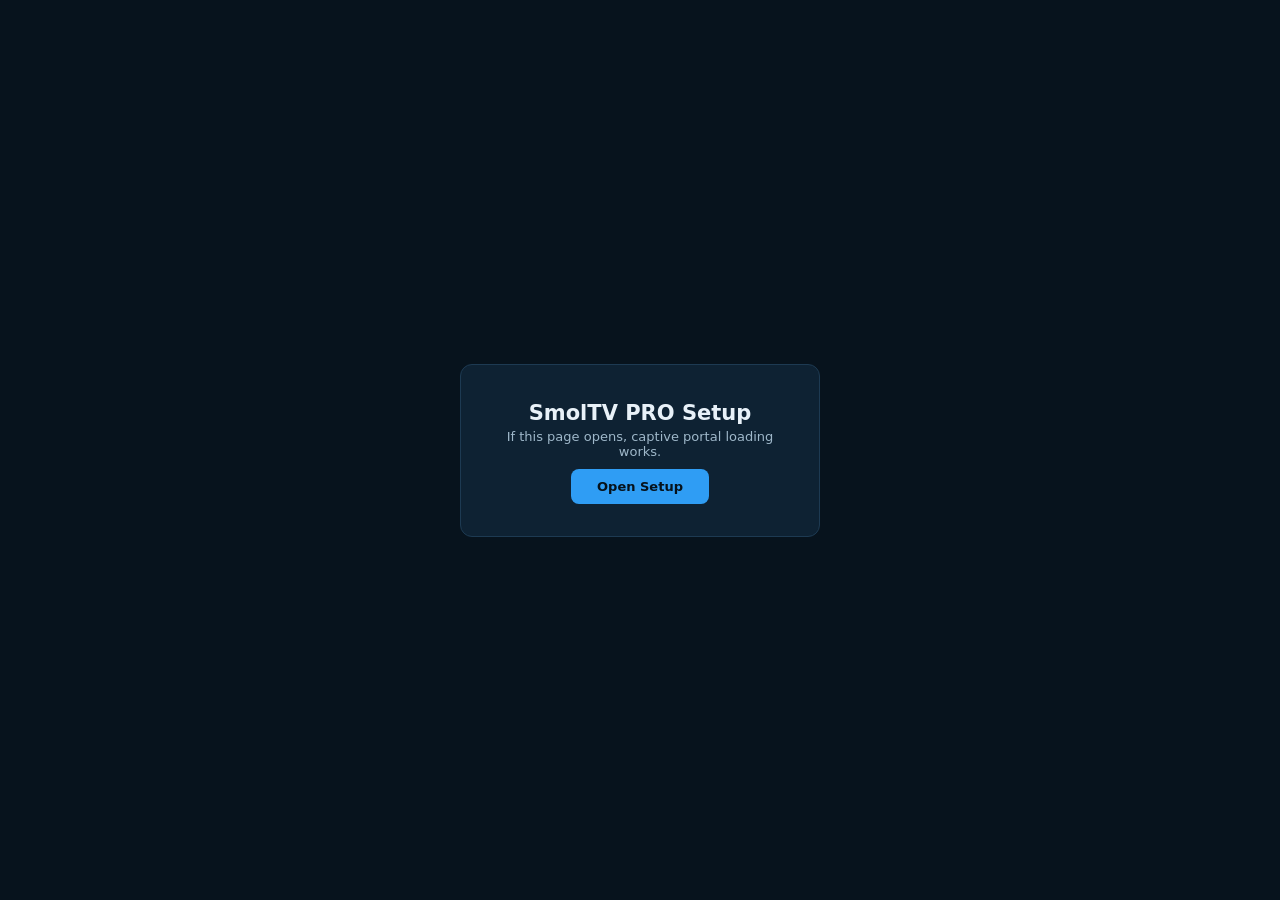
<file: html/captive.html>
<!DOCTYPE html>
<html lang="en">
<head>
<meta charset="UTF-8">
<meta name="viewport" content="width=device-width,initial-scale=1">
<meta name="theme-color" content="#07131d">
<title>SmolTV PRO</title>
<link rel="stylesheet" href="style.css">
</head>
<body class="page-captive">
  <div class="panel">
    <h1>SmolTV PRO Setup</h1>
    <p class="lead">If this page opens, captive portal loading works.</p>
    <a class="btn" href="/portal.html" data-spec-id="captive-open-setup">Open Setup</a>
  </div>
</body>
</html>
</file>
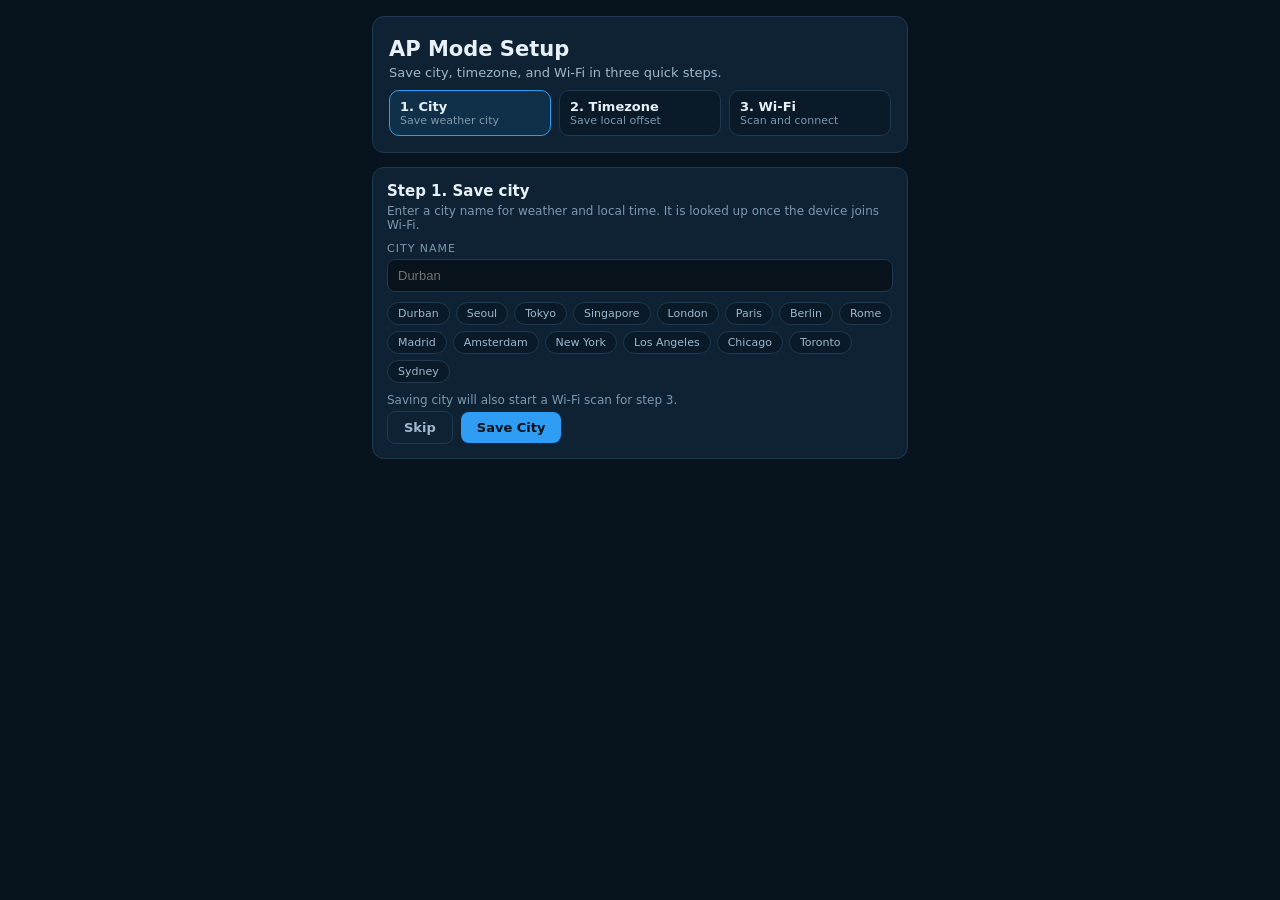
<file: html/portal.html>
<!DOCTYPE html>
<html lang="en">
<head>
<meta charset="UTF-8">
<meta name="viewport" content="width=device-width,initial-scale=1">
<meta name="theme-color" content="#07131d">
<title>SmolTV PRO Setup</title>
<link rel="stylesheet" href="style.css">
</head>
<body class="page-portal">
<div class="wrap">
  <div class="hero">
    <h1>AP Mode Setup</h1>
    <p class="lead">Save city, timezone, and Wi-Fi in three quick steps.</p>
    <div class="pills">
      <div class="pill active" id="pill1"><div class="t">1. City</div><div class="s">Save weather city</div></div>
      <div class="pill" id="pill2"><div class="t">2. Timezone</div><div class="s">Save local offset</div></div>
      <div class="pill" id="pill3"><div class="t">3. Wi-Fi</div><div class="s">Scan and connect</div></div>
    </div>
  </div>

  <div class="toast" id="toast">
    <div class="t" id="toastTitle"></div>
    <div class="s" id="toastText"></div>
  </div>

  <div class="panel" id="step1">
    <h2>Step 1. Save city</h2>
    <p class="pnote">Enter a city name for weather and local time. It is looked up once the device joins Wi-Fi.</p>
    <label class="fld" for="cityInput">City Name</label>
    <input type="text" id="cityInput" placeholder="Durban" autocomplete="off" data-spec-id="city-input">
    <div class="presets" id="presets"></div>
    <div class="hint">Saving city will also start a Wi-Fi scan for step 3.</div>
    <div class="actions">
      <button type="button" class="btn ghost" id="citySkip" data-spec-id="city-skip">Skip</button>
      <button type="button" class="btn" id="citySave" data-spec-id="city-save">Save City</button>
    </div>
    <div class="confirm" id="cityConfirm"><b>Saved city:</b> <span id="cityConfirmVal"></span></div>
  </div>

  <div class="panel hidden" id="step2">
    <h2>Step 2. Save timezone</h2>
    <p class="pnote">Choose the timezone offset used where the device will run.</p>
    <label class="fld" for="tzSelect">Timezone</label>
    <select id="tzSelect" data-spec-id="tz-select"></select>
    <div class="hint">Timezone is saved immediately and step 3 stays available.</div>
    <div class="actions">
      <button type="button" class="btn ghost" id="tzSkip" data-spec-id="tz-skip">Skip</button>
      <button type="button" class="btn" id="tzSave" data-spec-id="tz-save">Save Timezone</button>
    </div>
    <div class="confirm" id="tzConfirm"><b>Saved timezone:</b> <span id="tzConfirmVal"></span></div>
  </div>

  <div class="panel hidden" id="step3">
    <h2>Step 3. Join Wi-Fi</h2>
    <p class="pnote">Select a scanned SSID or type one manually. Open Wi-Fi does not need a password. Encrypted Wi-Fi needs at least 8 characters.</p>
    <div class="scanrow">
      <select id="wifiSelect" data-spec-id="wifi-select"><option value="">Loading...</option></select>
      <button type="button" class="btn ghost" id="wifiScan" data-spec-id="wifi-scan">Scan Wi-Fi</button>
    </div>
    <label class="fld" for="wifiSsid">SSID</label>
    <input type="text" id="wifiSsid" placeholder="Select or input Wi-Fi SSID" autocomplete="off" data-spec-id="wifi-ssid">
    <div id="pwRow">
      <label class="fld" for="wifiPassword">Password</label>
      <div class="pwfield">
        <input type="password" id="wifiPassword" placeholder="At least 8 characters" data-spec-id="wifi-password">
        <button type="button" class="pweye" id="wifiPasswordEye" data-spec-id="wifi-password-eye"
                aria-label="Show password" aria-pressed="false"></button>
      </div>
    </div>
    <div class="hint" id="wifiHint">Scan Wi-Fi first or type the SSID manually.</div>
    <div class="hint">Saving Wi-Fi will reboot the device and try to connect right away.</div>
    <div class="actions">
      <button type="button" class="btn" id="wifiSave" data-spec-id="wifi-save">Save Wi-Fi And Reboot</button>
    </div>
  </div>

  <div class="result" id="resultPanel">
    <div class="t">Saved. The device is rebooting now.</div>
    <p>When the screen shows a new IP address, first reconnect your phone or computer to <span id="resultSsid">the Wi-Fi you saved above</span>.</p>
    <code>Then open: http://&lt;IP shown on screen&gt;</code>
  </div>

</div>

<script>
(function () {
  'use strict';

  var $ = function (id) { return document.getElementById(id); };

  // ---- toast -------------------------------------------------------------
  var toast = $('toast');
  function clearToast() {
    toast.style.display = 'none';
    toast.classList.remove('warn');
  }
  function showToast(title, text, warn) {
    toast.classList.toggle('warn', !!warn);
    $('toastTitle').textContent = title;
    $('toastText').textContent = text;
    toast.style.display = 'block';
  }

  // ---- wizard step visibility ---------------------------------------------
  var step = 1;
  function setStep(n) {
    if (n > step) { step = n; }
    if (step >= 2) { $('step2').classList.remove('hidden'); }
    if (step >= 3) { $('step3').classList.remove('hidden'); }
    for (var i = 1; i <= 3; i++) {
      var pill = $('pill' + i);
      pill.classList.toggle('active', i === step);
      pill.classList.toggle('done', i < step);
    }
  }

  // Move the user on. A save used to leave them looking at the panel they had just finished,
  // with the next step unhidden somewhere below the fold - on a phone that is a scroll they
  // have to work out for themselves.
  //
  // Focus follows the scroll so keyboard and screen-reader users land in the same place. The
  // first control in each remaining step is a <select>, and focusing one does not open it, so
  // this cannot hijack a tap or pop up the on-screen keyboard.
  function goToStep(n) {
    setStep(n);
    var panel = $('step' + n);
    if (!panel) { return; }
    scrollTo_(panel);
    var target = panel.querySelector('select, input, button');
    if (target) {
      try { target.focus({ preventScroll: true }); } catch (e) { target.focus(); }
    }
  }

  // smooth where supported, an instant jump where it is not
  function scrollTo_(el) {
    try { el.scrollIntoView({ behavior: 'smooth', block: 'start' }); }
    catch (e) { el.scrollIntoView(); }
  }

  // ---- XHR helper (bare URLs, no cache-buster, no special cache mode) -----
  function xhrGet(url, done) {
    var xhr = new XMLHttpRequest();
    xhr.open('GET', url, true);
    xhr.onreadystatechange = function () {
      if (xhr.readyState !== XMLHttpRequest.DONE) { return; }
      done(xhr.status, xhr.responseText);
    };
    xhr.onerror = function () {};
    xhr.send();
  }
  function ok2xx(status) { return status >= 200 && status < 300; }

  // ---- password reveal -----------------------------------------------------
  // Same glyphs and wiring as index.html. Stroked with currentColor so the button's colour
  // states carry the icon with them.
  var EYE_OPEN = '<svg viewBox="0 0 24 24" fill="none" stroke="currentColor" stroke-width="2"' +
    ' stroke-linecap="round" aria-hidden="true">' +
    '<path d="M1 12s4-7 11-7 11 7 11 7-4 7-11 7S1 12 1 12z"/><circle cx="12" cy="12" r="3"/></svg>';
  var EYE_SHUT = '<svg viewBox="0 0 24 24" fill="none" stroke="currentColor" stroke-width="2"' +
    ' stroke-linecap="round" aria-hidden="true">' +
    '<path d="M1 12s4-7 11-7 11 7 11 7-4 7-11 7S1 12 1 12z"/><circle cx="12" cy="12" r="3"/>' +
    '<path d="M3 3l18 18"/></svg>';

  (function () {
    var inp = $('wifiPassword'), btn = $('wifiPasswordEye');
    btn.innerHTML = EYE_OPEN;
    btn.addEventListener('click', function () {
      var reveal = inp.type === 'password';
      inp.type = reveal ? 'text' : 'password';
      btn.innerHTML = reveal ? EYE_SHUT : EYE_OPEN;
      btn.setAttribute('aria-label', reveal ? 'Hide password' : 'Show password');
      btn.setAttribute('aria-pressed', reveal ? 'true' : 'false');
    });
  })();

  // ---- step 1: city --------------------------------------------------------
  var PRESETS = ['Durban', 'Seoul', 'Tokyo', 'Singapore', 'London', 'Paris', 'Berlin',
    'Rome', 'Madrid', 'Amsterdam', 'New York', 'Los Angeles', 'Chicago',
    'Toronto', 'Sydney'];
  var presetsBox = $('presets');
  PRESETS.forEach(function (city, i) {
    var b = document.createElement('button');
    b.type = 'button';
    b.className = 'chip';
    b.textContent = city;
    b.setAttribute('data-spec-id', 'city-preset-' + i);
    b.addEventListener('click', function () {
      clearToast();
      var inp = $('cityInput');
      inp.value = city;
      inp.focus();
      inp.select();
    });
    presetsBox.appendChild(b);
  });

  $('citySkip').addEventListener('click', function () {
    clearToast();
    goToStep(2);
    // Cleared again by scanWifi, so it is never actually painted.
    showToast('City skipped', 'Step 1 was skipped. You can continue with timezone selection.', false);
    scanWifi();
  });

  $('citySave').addEventListener('click', function () {
    clearToast();
    var inp = $('cityInput');
    inp.classList.remove('err');
    var city = inp.value.trim();
    if (!city) {
      inp.classList.add('err');
      showToast('City required', 'Enter a city name before saving.', true);
      return;
    }
    var btn = $('citySave');
    btn.disabled = true;
    // cd1 only. cd2 has no reader in the firmware, and nickname is a DISPLAY OVERRIDE -
    // pinning it to whatever was typed here meant "durban" stayed lowercase forever. Sent
    // empty so re-running setup clears a stale override; the device then shows the name the
    // geocoder resolves.
    var url = '/set?cd1=' + encodeURIComponent(city) + '&nickname=';
    xhrGet(url, function (status, body) {
      btn.disabled = false;
      if (ok2xx(status) && /ok/i.test(body || '')) {
        $('cityConfirmVal').textContent = city;
        $('cityConfirm').style.display = 'block';
        goToStep(2);
        showToast('City saved', 'Step 1 is complete. Continue with timezone selection.', false);
        scanWifi();
      } else {
        showToast('Save failed', 'The city could not be saved. Try again.', true);
      }
    });
  });

  // ---- step 2: timezone -----------------------------------------------------
  var TZ = [
    [-720, 'UTC-12:00'], [-660, 'UTC-11:00'], [-600, 'UTC-10:00'],
    [-570, 'UTC-09:30'], [-540, 'UTC-09:00'], [-480, 'UTC-08:00'],
    [-420, 'UTC-07:00'], [-360, 'UTC-06:00'], [-300, 'UTC-05:00'],
    [-240, 'UTC-04:00'], [-210, 'UTC-03:30'], [-180, 'UTC-03:00'],
    [-120, 'UTC-02:00'], [-60, 'UTC-01:00'], [0, 'UTC+00:00'],
    [60, 'UTC+01:00'], [120, 'UTC+02:00'], [180, 'UTC+03:00'],
    [210, 'UTC+03:30'], [240, 'UTC+04:00'], [270, 'UTC+04:30'],
    [300, 'UTC+05:00'], [330, 'UTC+05:30'], [345, 'UTC+05:45'],
    [360, 'UTC+06:00'], [390, 'UTC+06:30'], [420, 'UTC+07:00'],
    [480, 'UTC+08:00'], [525, 'UTC+08:45'], [540, 'UTC+09:00'],
    [570, 'UTC+09:30'], [600, 'UTC+10:00'], [630, 'UTC+10:30'],
    [660, 'UTC+11:00'], [720, 'UTC+12:00'], [765, 'UTC+12:45'],
    [780, 'UTC+13:00'], [840, 'UTC+14:00']
  ];
  var tzSel = $('tzSelect');
  TZ.forEach(function (row) {
    var o = document.createElement('option');
    o.value = String(row[0]);
    o.textContent = row[1];
    if (row[0] === 120) { o.selected = true; }   // UTC+02:00
    tzSel.appendChild(o);
  });

  $('tzSkip').addEventListener('click', function () {
    clearToast();
    goToStep(3);
    showToast('Timezone skipped', 'Step 2 was skipped. Finish Wi-Fi setup.', false);
  });

  $('tzSave').addEventListener('click', function () {
    clearToast();
    var btn = $('tzSave');
    var offset = tzSel.value;
    var label = tzSel.options[tzSel.selectedIndex].textContent;
    btn.disabled = true;
    var url = '/set?tz_mode=manual&tz_offset=' + encodeURIComponent(offset);
    xhrGet(url, function (status, body) {
      btn.disabled = false;
      if (ok2xx(status) && /ok/i.test(body || '')) {
        $('tzConfirmVal').textContent = label;
        $('tzConfirm').style.display = 'block';
        goToStep(3);
        showToast('Timezone saved', 'Step 2 is complete. Finish Wi-Fi setup.', false);
      } else {
        showToast('Save failed', 'The timezone could not be saved. Try again.', true);
      }
    });
  });

  // ---- step 3: Wi-Fi ---------------------------------------------------------
  var apList = [];          // last scan results, server order
  var selectedAp = null;    // AP object chosen from the dropdown (or null)
  var wifiSel = $('wifiSelect');
  var ssidInput = $('wifiSsid');
  var pwInput = $('wifiPassword');

  function signalOption(ap) {
    var r = Number(ap.r);
    if (!isFinite(r)) { r = 0; }
    var label, icon;
    if (r >= 70) { label = 'Strong'; icon = '📶🟢'; }
    else if (r >= 40) { label = 'Medium'; icon = '📶🟠'; }
    else { label = 'Weak'; icon = '📶🔴'; }
    return icon + ' ' + label + ': ' + ap.ss + ' (' + r + '%)';
  }

  function setSingleOption(text) {
    wifiSel.innerHTML = '';
    var o = document.createElement('option');
    o.value = '';
    o.textContent = text;
    wifiSel.appendChild(o);
  }

  function currentSelection() {
    // Selection is valid only while the SSID input still equals that AP's SSID.
    if (selectedAp && ssidInput.value.trim() === selectedAp.ss) { return selectedAp; }
    return null;
  }

  function updateWifiUi() {
    var sel = currentSelection();
    var hint = $('wifiHint');
    var open = sel && Number(sel.e) === 0;
    $('pwRow').classList.toggle('hidden', !!open);
    if (!ssidInput.value.trim()) {
      hint.textContent = 'Scan Wi-Fi first or type the SSID manually.';
    } else if (sel && open) {
      hint.textContent = 'Open Wi-Fi selected. No password is needed.';
    } else if (sel) {
      hint.textContent = 'Encrypted Wi-Fi selected. Enter a password with at least 8 characters.';
    } else {
      hint.textContent = 'Manual SSID entered. Enter a password if this Wi-Fi is encrypted.';
    }
  }

  function scanWifi() {
    clearToast();
    var btn = $('wifiScan');
    btn.disabled = true;
    wifiSel.disabled = true;
    setSingleOption('Scanning...');
    xhrGet('/wifi.json', function (status, body) {
      btn.disabled = false;
      wifiSel.disabled = false;
      var data = null;
      if (ok2xx(status)) {
        try { data = JSON.parse(body); } catch (e) { data = null; }
      }
      if (data === null) {
        setSingleOption('Scan failed');
        apList = [];
        showToast('Scan failed', 'The device could not complete the Wi-Fi scan.', true);
        return;
      }
      apList = (data && Array.isArray(data.aps)) ? data.aps : [];
      wifiSel.innerHTML = '';
      var first = document.createElement('option');
      first.value = '';
      first.textContent = apList.length ? 'Click here to select Wi-Fi' : 'No networks found';
      wifiSel.appendChild(first);
      // Rendered in the exact order the server returned - no sorting.
      apList.forEach(function (ap) {
        var o = document.createElement('option');
        o.value = ap.ss;
        o.textContent = signalOption(ap);
        wifiSel.appendChild(o);
      });
      if (apList.length) {
        showToast('Scan complete', 'Choose a Wi-Fi network from the list or type one manually.', false);
      } else {
        showToast('No network found', 'Move the device closer to the router and scan again.', true);
      }
    });
  }

  $('wifiScan').addEventListener('click', function () {
    clearToast();
    scanWifi();
  });

  wifiSel.addEventListener('change', function () {
    var idx = wifiSel.selectedIndex - 1; // first option is the placeholder
    if (idx >= 0 && idx < apList.length) {
      selectedAp = apList[idx];
      ssidInput.value = selectedAp.ss;
      if (Number(selectedAp.e) === 0) { pwInput.value = ''; }
    } else {
      selectedAp = null;
    }
    updateWifiUi();
  });

  ssidInput.addEventListener('input', function () {
    selectedAp = null;
    wifiSel.selectedIndex = 0;
    updateWifiUi();
  });

  $('wifiSave').addEventListener('click', function () {
    clearToast();
    ssidInput.classList.remove('err');
    pwInput.classList.remove('err');
    var ssid = ssidInput.value.trim();
    if (!ssid) {
      ssidInput.classList.add('err');
      showToast('Wi-Fi required', 'Choose a Wi-Fi network or type the SSID manually.', true);
      return;
    }
    var sel = currentSelection();
    if (sel && Number(sel.e) !== 0 && pwInput.value.length < 8) {
      pwInput.classList.add('err');
      showToast('Password too short', 'Encrypted Wi-Fi requires a password with at least 8 characters.', true);
      return;
    }
    var password = (sel && Number(sel.e) === 0) ? '' : pwInput.value;
    var btn = $('wifiSave');
    btn.disabled = true;
    var url = '/wifisave?s=' + encodeURIComponent(ssid) + '&p=' +
      encodeURIComponent(password);
    xhrGet(url, function (status, body) {
      btn.disabled = false;
      if (ok2xx(status) && /saved|reboot/i.test(body || '')) {
        var span = $('resultSsid');
        span.innerHTML = '';
        var b = document.createElement('b');
        b.textContent = ssid;
        span.appendChild(b);
        $('resultPanel').style.display = 'block';
        scrollTo_($('resultPanel'));
        showToast('Wi-Fi saved', 'The device is rebooting. Watch the screen for the new IP address.', false);
      } else {
        showToast('Save failed', 'The Wi-Fi settings could not be saved. Try again.', true);
      }
    });
  });

  updateWifiUi();
})();
</script>
</body>
</html>
</file>
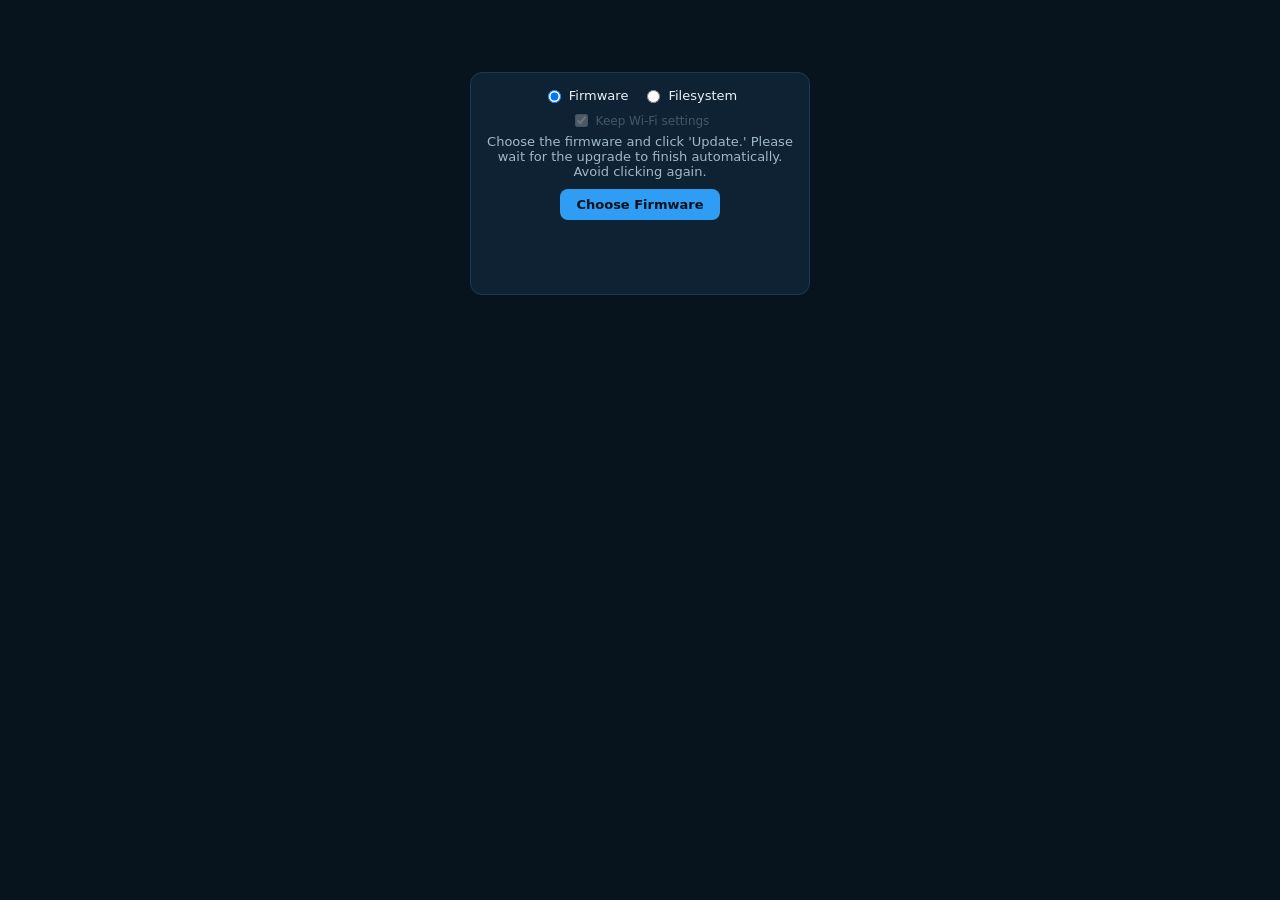
<file: html/update.html>
<!DOCTYPE html>
<html>
<head>
<meta charset="utf-8">
<meta name="viewport" content="width=device-width,initial-scale=1">
<link rel="stylesheet" href="style.css">
</head>
<body class="page-update">
  <div class="panel">
    <!-- OUTSIDE the form, deliberately. The device's multipart parser expects the FIRST part to
         be the file, so any field submitted ahead of it breaks the upload. Keeping the chooser
         out of the form means it is never submitted at all - it only picks the URL. -->
    <div class="targets">
      <label><input type="radio" name="target" id="target-app" data-spec-id="fw-target-app" checked> Firmware</label>
      <label><input type="radio" name="target" id="target-fs" data-spec-id="fw-target-fs"> Filesystem</label>
    </div>
    <label id="keepwifi-row">
      <input type="checkbox" id="keepwifi" data-spec-id="fw-keepwifi" checked disabled>
      Keep Wi-Fi settings
    </label>
    <form id="fwForm" method="POST" action="" enctype="multipart/form-data">
      <p class="lead" id="lead">Choose the firmware and click 'Update.' Please wait for the upgrade to finish automatically. Avoid clicking again.</p>
      <label class="btn" for="fwFile" data-spec-id="fw-choose" id="chooseLabel">Choose Firmware</label>
      <input type="file" id="fwFile" name="firmware" accept=".bin,.bin.gz" required>
      <div><span id="fname" data-spec-id="fw-filename"></span></div>
      <button type="button" class="btn" id="updBtn" data-spec-id="fw-update">Update</button>
      <div id="progWrap" class="meter" data-spec-id="fw-progress">
        <i id="progBar"></i>
        <div id="progTxt">0%</div>
      </div>
      <p id="status" class="hint" data-spec-id="fw-status"></p>
    </form>
  </div>
<script>
(function () {
  'use strict';
  var form = document.getElementById('fwForm');
  var fileInput = document.getElementById('fwFile');
  var updBtn = document.getElementById('updBtn');
  var fname = document.getElementById('fname');
  var progWrap = document.getElementById('progWrap');
  var progBar = document.getElementById('progBar');
  var progTxt = document.getElementById('progTxt');
  var status = document.getElementById('status');
  var timer = null;
  var pct = 0;

  // -- which partition -----------------------------------------------------------------
  var targetFs = document.getElementById('target-fs');
  var targetApp = document.getElementById('target-app');
  var keepRow = document.getElementById('keepwifi-row');
  var keepWifi = document.getElementById('keepwifi');
  var lead = document.getElementById('lead');
  var chooseLabel = document.getElementById('chooseLabel');

  var LEAD_APP = "Choose the firmware and click 'Update.' Please wait for the upgrade to " +
                 'finish automatically. Avoid clicking again.';
  var LEAD_FS = "Choose littlefs.bin and click 'Update.' This REPLACES the whole " +
                'filesystem: every config file goes with it, and only the Wi-Fi settings can ' +
                'be carried across. There is no rollback for this one.';

  function isFs() { return targetFs.checked; }

  function applyTarget() {
    var fs = isFs();
    // Disabled rather than hidden: the choice stays visible, so it is discoverable, and its
    // greyed state says what it is for. A firmware write never touches /.sys, so there is
    // nothing for it to keep.
    keepWifi.disabled = !fs;
    keepRow.classList.toggle('disabled', !fs);
    lead.textContent = fs ? LEAD_FS : LEAD_APP;
    chooseLabel.textContent = fs ? 'Choose Filesystem' : 'Choose Firmware';
  }
  targetFs.addEventListener('change', applyTarget);
  targetApp.addEventListener('change', applyTarget);
  applyTarget();

  function uploadUrl() {
    if (!isFs()) { return '/update'; }
    return '/update?target=fs' + (keepWifi.checked && !keepWifi.disabled ? '&keepwifi=1' : '');
  }

  // Guard against any path that would trigger native form submission.
  form.addEventListener('submit', function (e) { e.preventDefault(); });

  fileInput.addEventListener('change', function () {
    if (!fileInput.files || fileInput.files.length === 0) { return; }
    // Throwaway form-data object; built and discarded with no network effect.
    var throwaway = new FormData(form);
    void throwaway;
    fname.textContent = ' ' + fileInput.files[0].name;
    updBtn.style.display = 'inline-block';
  });

  function setBar(v) {
    progBar.style.width = v + '%';
    progTxt.textContent = v + '%';
  }

  updBtn.addEventListener('click', function () {
    if (!fileInput.files || fileInput.files.length === 0) { return; }
    var file = fileInput.files[0];

    updBtn.disabled = true;
    fileInput.disabled = true;
    progWrap.style.display = 'block';

    // Cosmetic progress timer: 1000 ms period, +4 per tick, cancelled on the
    // first tick that exceeds 100. Never reflects real upload progress.
    pct = 0;
    timer = setInterval(function () {
      pct += 4;
      if (pct <= 100) {
        setBar(pct);
      } else {
        clearInterval(timer);
        timer = null;
      }
    }, 1000);

    // Park the device on Clock before a FILESYSTEM write. The Picture app holds a GIF open
    // across frames, and the filesystem is unmounted the instant the upload starts - no lock
    // helps with that. Fire and forget: a device that cannot switch apps is one this upload is
    // meant to rescue, so a failure here must not stop the attempt.
    if (isFs()) {
      try { fetch('/set?open_app=Clock', { cache: 'no-store' }).catch(function () {}); }
      catch (e) {}
    }

    // Body: the form (already containing the file under "firmware") plus the
    // same file appended again under "firmware" - the file goes twice.
    var body = new FormData(form);
    body.append('firmware', file, file.name);

    var xhr = new XMLHttpRequest();
    xhr.open('POST', uploadUrl(), true);
    // Real upload progress events are attached but deliberately ignored.
    xhr.upload.addEventListener('progress', function () {});
    xhr.onreadystatechange = function () {
      if (xhr.readyState !== XMLHttpRequest.DONE) { return; }
      if (xhr.status === 200) {
        if (timer) { clearInterval(timer); timer = null; }
        setBar(100);
        status.textContent = isFs()
          ? (keepWifi.checked
              ? 'Filesystem written. Rebooting - it should rejoin the same network.'
              : 'Filesystem written. Rebooting into AP mode: join "SmolTV PRO" to set it up.')
          : 'Upload finished successfully.';
        fileInput.disabled = false;
        setTimeout(function () { location.href = '/'; }, 30000);
      } else {
        // Timer is NOT cancelled on failure; it ticks to 100 on its own.
        status.textContent = 'Error during upload.';
        fileInput.disabled = false;
      }
    };
    xhr.send(body);
  });
})();
</script>
</body>
</html>
</file>
<file: html/style.css>
/* SmolTV PRO web UI - one stylesheet for every page.
 *
 * index.html    body.page-console   the settings console
 * portal.html   body.page-portal    the first-run setup wizard (AP mode)
 * captive.html  body.page-captive   the captive-portal landing card
 * update.html   body.page-update    the OTA upload form
 *
 * THE CONSOLE IS THE REFERENCE. Its type scale, spacing, colours and control shapes are the
 * ones defined here; the other three pages use the same vocabulary rather than restating it at
 * their own sizes. A page section below carries only what is genuinely unique to that page's
 * structure, and is scoped by the body class so it cannot leak.
 *
 * ONE DEFINITION PER THING. The vocabulary is small on purpose:
 *
 *   surfaces   .panel .hero            bordered boxes
 *   tiles      .selcard .filecard .uploadcard .pill    bordered cards on --raised
 *   buttons    .btn + .tab .mini .onoff .ghost .danger
 *   selected   .selected               the accent-filled state, shared by tabs and cards
 *   text       h1  p.lead  .t  .s  .pnote .hint       title / subtitle / small print
 *   fills      .meter                  storage and upload progress
 *
 * If a component needs a look that exists already, use the class - do not restate the
 * declarations under a new name. Four separate spellings of "13px bold title over 11px muted
 * subtitle" is what this file used to contain.
 */

/* ============================ Tokens ============================ */
:root {
  --bg: #07131d;
  --panel: #0e2233;
  --raised: #0a1a29;
  --field: #08131c;
  --line: #1d3a52;
  --line-soft: #14293b;

  --ink: #e8f1f8;
  --ink-dim: #c8d8e4;
  --muted: #9fb8ca;
  --muted-2: #7d99ad;
  --muted-3: #5c7386;

  --accent: #2f9df4;
  --accent-bg: #10304a;
  --on-accent: #06121b;

  --ok: #2fbf71;
  --ok-bg: #0c2a20;
  --ok-ink: #bfe8cf;
  --warn: #e0662f;
  --warn-bg: #2c1610;
  --warn-ink: #f4c9b4;
  --danger: #c8452c;
}

/* ============================= Base ============================= */
* { box-sizing: border-box; }

body {
  margin: 0;
  font-family: system-ui, sans-serif;
  background: var(--bg);
  color: var(--ink);
}

a { color: var(--accent); }
button { font-family: inherit; }
button:disabled { opacity: 0.5; cursor: default; }

.hidden { display: none; }

/* ============================== Text ============================= */

h1 { margin: 4px 0 4px; font-size: 21px; }
p.lead { margin: 0 0 10px; color: var(--muted); font-size: 13px; }

/* Title over subtitle, used by every tile, toggle row and checklist item. */
.t { font-size: 13px; font-weight: 600; }
.s { font-size: 11px; color: var(--muted-2); }

/* Small print. .pnote sits under a panel heading, .hint follows a control, .atext labels a
   row of actions; they differ only in how they space themselves. */
.pnote, .hint, .actions .atext, .page-console .toolbar {
  font-size: 12px; color: var(--muted-2);
}
.pnote { margin: 0 0 10px; }
.hint { margin-top: 8px; }
.actions .atext { margin-right: auto; }

/* Uppercase micro-label: a field's caption, and the eyebrow above a hero title. */
label.fld, .hero .eyebrow { font-size: 11px; text-transform: uppercase; letter-spacing: 1px; }
label.fld { display: block; color: var(--muted-2); margin: 8px 0 4px; }
.hero .eyebrow { color: var(--accent); }

/* ============================ Surfaces =========================== */

.wrap { max-width: 860px; margin: 0 auto; padding: 0 12px; }

.panel, .hero, .page-console .overlay .box {
  background: var(--panel); border: 1px solid var(--line); border-radius: 12px;
  margin-bottom: 14px;
}
.panel { padding: 14px; }
.hero { padding: 16px; }
.panel h2 { margin: 0 0 4px; font-size: 15px; }

/* Tiles: a bordered card on the raised background. */
.page-console .selcard, .page-console .filecard, .page-console .uploadcard,
.page-portal .pill {
  background: var(--raised); border: 1px solid var(--line); border-radius: 10px;
}


/* ============================ Controls =========================== */

input[type=text], input[type=password], input[type=file], select {
  width: 100%; padding: 8px 10px; border-radius: 8px; border: 1px solid var(--line);
  background: var(--field); color: var(--ink); font-size: 13px;
}
input.err { border-color: var(--warn); }

.actions { display: flex; align-items: center; gap: 8px; margin-top: 4px; }

/* One button, four variants. display/text-decoration are set so a <label> or an <a> can wear
   the class - the captive page's call to action and the OTA file picker both do. */
.btn {
  display: inline-block; padding: 8px 16px; border-radius: 8px; border: 0; cursor: pointer;
  font-size: 13px; font-weight: 600; text-decoration: none;
  background: var(--accent); color: var(--on-accent);
}
.btn.ghost { background: transparent; border: 1px solid var(--line); color: var(--muted); }
.btn.danger { background: var(--danger); color: #fff; }
/* .tab: the view switcher. .mini: a secondary action on a tile or row. .onoff: an on/off
   pill. All three are bordered rather than filled, so the filled .btn colours are replaced.
   The on/off variant is NOT called .toggle: .page-console .toggle is the settings toggle ROW,
   and at equal specificity the later of the two won - handing the button display:flex and
   align-items:flex-start, which pushed its label to the left edge. */
.btn.tab {
  background: var(--raised); border: 1px solid var(--line); color: var(--ink-dim);
  font-weight: 400;
}
.btn.mini {
  padding: 4px 10px; border-radius: 6px; border: 1px solid var(--line);
  background: var(--accent-bg); color: var(--ink); font-size: 11px; font-weight: 400;
}
.btn.onoff {
  padding: 5px 0; border-radius: 6px; border: 1px solid var(--line);
  background: var(--raised); color: var(--muted-2); font-size: 11px; font-weight: 700;
}
.btn.mini:disabled, .btn.onoff:disabled { opacity: 0.4; }

/* The accent-filled selected state: one definition, worn by the tab strip and the picker
   cards. Both selectors are spelled out because each has to out-specify the rule it is
   overriding - a bare .selected loses to .btn.tab and to .page-console .selcard, and silently
   does nothing. */
.btn.tab.selected, .page-console .selcard.selected {
  background: var(--accent-bg); border-color: var(--accent); color: #fff;
}

/* A tag. Static on the console's hero rows, tappable as a city preset on the portal. */
.chip {
  font-size: 11px; background: var(--raised); border: 1px solid var(--line);
  border-radius: 999px; padding: 4px 10px; color: var(--muted);
}
button.chip { cursor: pointer; }
button.chip:hover { color: var(--ink); border-color: var(--accent); }
.chip b { color: var(--ink); font-weight: 600; }

/* Progress and fill bars: storage on the console, upload on the OTA page. */
.meter { height: 6px; background: var(--field); border-radius: 4px; overflow: hidden; margin-top: 8px; }
.meter i { display: block; height: 100%; background: var(--accent); width: 0; }

/* Password field with a reveal button inside its right-hand edge. The input keeps its full
   width and gains padding so text cannot run under the button. */
.pwfield { position: relative; }
.pwfield input { padding-right: 38px; }
.pwfield .pweye {
  position: absolute; top: 0; right: 0; height: 100%; width: 34px;
  display: flex; align-items: center; justify-content: center;
  background: none; border: 0; padding: 0; cursor: pointer; color: var(--muted-2);
}
.pwfield .pweye:hover { color: var(--ink); }
.pwfield .pweye svg { width: 16px; height: 16px; }
.pwfield .pweye[aria-pressed=true] { color: var(--accent); }

/* ===================== Page: settings console ==================== */

body.page-console { padding-bottom: 48px; }

/* The strip runs the full width; the tabs inside it sit in the same centred column as the page
   content, so the first tab lines up with the panels below it. */
.page-console .subtabs { padding: 10px 0; }
.page-console .subtabs .wrap { display: flex; gap: 6px; flex-wrap: wrap; align-items: center; }

.page-console .view { display: none; padding-top: 14px; }
.page-console .view.current { display: block; }

.page-console .chips { display: flex; flex-wrap: wrap; gap: 6px; margin-bottom: 10px; }

.page-console input[type=color] {
  width: 100%; height: 34px; padding: 2px; border: 1px solid var(--line);
  border-radius: 8px; background: var(--field);
}
.page-console input[type=range] { width: 100%; }

.page-console .grid2 { display: grid; grid-template-columns: 1fr 1fr; gap: 8px; }
.page-console .grid3 { display: grid; grid-template-columns: repeat(3, 1fr); gap: 8px; }
/* The colour-picker grid. Each cell is a column with its swatch pinned to the BOTTOM, because
   some of these labels wrap to two lines ("Percent Up Background") and some do not - and a
   label that wraps used to push its swatch down out of line with the rest of the row. */
.page-console .grid5 {
  display: grid; grid-template-columns: repeat(auto-fill, minmax(140px, 1fr)); gap: 8px;
}
.page-console .grid5 > * { display: flex; flex-direction: column; }
.page-console .grid5 input[type=color] { margin-top: auto; }

.page-console .slot { display: flex; gap: 6px; align-items: center; margin-bottom: 6px; }
.page-console .slot .n { width: 22px; font-size: 11px; color: var(--muted-2); text-align: right; }

body.busy button { pointer-events: none; opacity: 0.55; }

.page-console .cards {
  display: grid; grid-template-columns: repeat(auto-fill, minmax(150px, 1fr)); gap: 8px;
}
.page-console .selcard { padding: 10px; cursor: pointer; text-align: left; color: var(--ink-dim); }

.page-console .toggle { display: flex; align-items: flex-start; gap: 8px; padding: 6px 0; }

/* The console's toast floats over the page; the portal's is an inline banner, hence both are
   scoped rather than sharing the name. */
.page-console .toast {
  position: fixed; right: 16px; bottom: 16px; z-index: 60; display: none;
  padding: 10px 16px; border-radius: 10px; font-size: 13px; max-width: 70vw;
}
.page-console .toast.show { display: block; }
.page-console .toast.ok { background: var(--ok-bg); border: 1px solid var(--ok); color: var(--ok-ink); }
.page-console .toast.fail { background: var(--warn-bg); border: 1px solid var(--warn); color: var(--warn-ink); }

.page-console .filegrid {
  display: grid; grid-template-columns: repeat(auto-fill, minmax(120px, 1fr));
  gap: 10px; margin-top: 10px;
}
/* A column so the buttons can be pinned to the bottom. The grid stretches every tile to the
   tallest in its row, and filenames wrap to one or two lines, so without this the button row
   floats wherever the text happens to end - up to 24 px higher on a short name than on its
   neighbours, which reads as the buttons having come loose from the tile. */
.page-console .filecard {
  padding: 8px; text-align: center; font-size: 11px;
  display: flex; flex-direction: column; align-items: center;
}
.page-console .filecard img {
  width: 80px; height: 80px; object-fit: contain; background: var(--field);
  border-radius: 6px; max-width: 100%;
}
.page-console .filecard .fname { margin: 6px 0 2px; word-break: break-all; width: 100%; }
.page-console .filecard .fsize { color: var(--muted-2); margin-bottom: 6px; }
.page-console .filecard .fbtns { display: flex; gap: 6px; justify-content: center; margin-top: auto; }
.page-console .filecard .btn.mini.on { background: var(--ok); color: var(--on-accent); border-color: var(--ok); }

.page-console .uploadcard {
  border-style: dashed; border-color: var(--accent);
  display: flex; flex-direction: column; align-items: center; justify-content: center;
  padding: 14px 8px; cursor: pointer; font-size: 11px; color: var(--muted); text-align: center;
}
.page-console .uploadcard.disabled { opacity: 0.5; pointer-events: none; }
.page-console .uploadcard .plus { font-size: 24px; color: var(--accent); }

.page-console .summary { display: flex; gap: 12px; align-items: center; flex-wrap: wrap; margin: 10px 0; }
.page-console .summary .thumb {
  width: 64px; height: 64px; border-radius: 8px; background: var(--field);
  border: 1px solid var(--line); display: flex; align-items: center; justify-content: center;
  font-size: 10px; color: var(--muted-3); overflow: hidden;
}
.page-console .summary .thumb img { width: 100%; height: 100%; object-fit: contain; }
.page-console .summary .stat b { display: block; color: var(--ink); font-size: 13px; }

.page-console .toolbar { display: flex; align-items: center; gap: 8px; margin-top: 12px; }
.page-console .toolbar .spacer { margin-left: auto; }

.page-console .approw {
  display: flex; align-items: center; gap: 8px; padding: 6px 0;
  border-bottom: 1px solid var(--line-soft);
}
.page-console .approw:last-child { border-bottom: 0; }
.page-console .approw .btn.onoff { width: 52px; }
.page-console .approw .btn.onoff.on { background: var(--ok-bg); border-color: var(--ok); color: var(--ok); }

.page-console .overlay {
  position: fixed; inset: 0; background: rgba(4, 10, 16, 0.8); z-index: 80;
  display: none; align-items: center; justify-content: center;
}
.page-console .overlay.show { display: flex; }
.page-console .overlay .box { padding: 20px; width: 320px; max-width: 90vw; margin: 0; }
.page-console .overlay h3 { margin: 0 0 10px; font-size: 15px; }
.page-console .overlay .pct { font-size: 22px; font-weight: 700; margin-bottom: 8px; }
.page-console .overlay .meta { font-size: 12px; color: var(--muted); word-break: break-all; }

.page-console .checklist div { padding: 4px 0; }

/* ======================= Page: setup portal ====================== */
/* Structure only - panels, heroes, fields, buttons, tiles and small print all come from the
   shared rules above. It has no topbar, so it supplies its own top padding, and it is a
   single column, so it stays narrow. */

body.page-portal { padding: 16px 12px 40px; }
.page-portal .wrap { max-width: 560px; }

/* Step indicator: three tiles in a row. */
.page-portal .pills { display: flex; gap: 8px; }
.page-portal .pill { flex: 1; padding: 8px 10px; }
.page-portal .pill.active { border-color: var(--accent); background: var(--accent-bg); }
.page-portal .pill.done { border-color: var(--ok); background: var(--ok-bg); }

/* Inline banner, not the console's floating toast. */
.page-portal .toast {
  display: none; border-radius: 10px; padding: 10px 14px; margin-bottom: 14px;
  background: var(--ok-bg); border: 1px solid var(--ok);
}
.page-portal .toast.warn { background: var(--warn-bg); border-color: var(--warn); }
/* Subtitles sit on a coloured surface here, where --muted-2 is too faint to read. */
.page-portal .toast .s, .page-portal .result .s { color: var(--ink-dim); }

.page-portal .presets { display: flex; flex-wrap: wrap; gap: 6px; margin: 10px 0; }

.page-portal .scanrow { display: flex; gap: 8px; align-items: center; }
.page-portal .scanrow select { flex: 1; }

/* Both confirm a saved value in place, in the same green as the banner. Hidden until a save
   succeeds - the JS reveals them with style.display, so display:none belongs HERE and must
   not be dropped when tidying these rules. */
.page-portal .confirm, .page-portal .result {
  display: none;
  background: var(--ok-bg); border: 1px solid var(--ok); border-radius: 8px;
}
.page-portal .confirm { margin-top: 10px; font-size: 13px; color: var(--ok-ink); padding: 8px 10px; }
.page-portal .result { padding: 16px; margin-bottom: 14px; border-radius: 12px; }
.page-portal .result .t { margin-bottom: 6px; }
.page-portal .result p { margin: 0; font-size: 13px; }
.page-portal .result code {
  display: block; background: var(--field); border-radius: 6px; padding: 8px 10px;
  margin-top: 8px; font-size: 13px;
}

/* ====================== Page: captive landing =================== */
/* One panel, centred in the viewport. */

body.page-captive {
  min-height: 100vh; display: flex; align-items: center; justify-content: center;
}
.page-captive .panel { padding: 32px 28px; max-width: 360px; margin: 0; text-align: center; }
.page-captive .btn { padding: 10px 26px; }

/* ======================== Page: OTA upload ====================== */
/* A panel centred near the top. The progress bar is the shared .meter, tall enough to carry
   its percentage inside. */

body.page-update { display: flex; justify-content: center; padding-top: 8vh; }
.page-update .panel { width: 340px; max-width: 92vw; text-align: center; margin: 0; }
.page-update .targets { display: flex; gap: 14px; justify-content: center; font-size: 13px; }
.page-update .targets label, .page-update #keepwifi-row {
  cursor: pointer; display: inline-flex; align-items: center; gap: 5px;
}
.page-update #keepwifi-row { font-size: 12px; color: var(--muted-2); margin: 8px 0 4px; }
/* Greyed out while it does not apply - a firmware write has no /.sys to keep. */
.page-update #keepwifi-row.disabled { opacity: 0.45; cursor: default; }
.page-update input[type=file] { display: none; }
.page-update #fname {
  display: inline-block; font-size: 13px; color: var(--muted-2);
  min-height: 18px; white-space: pre;
}
.page-update #updBtn { display: none; margin-top: 14px; }
.page-update #progWrap { display: none; height: 22px; position: relative; margin-top: 18px; }
.page-update #progTxt {
  position: absolute; inset: 0; line-height: 22px; font-size: 12px;
  color: var(--ink); text-align: center;
}
.page-update #status { min-height: 18px; }
</file>
